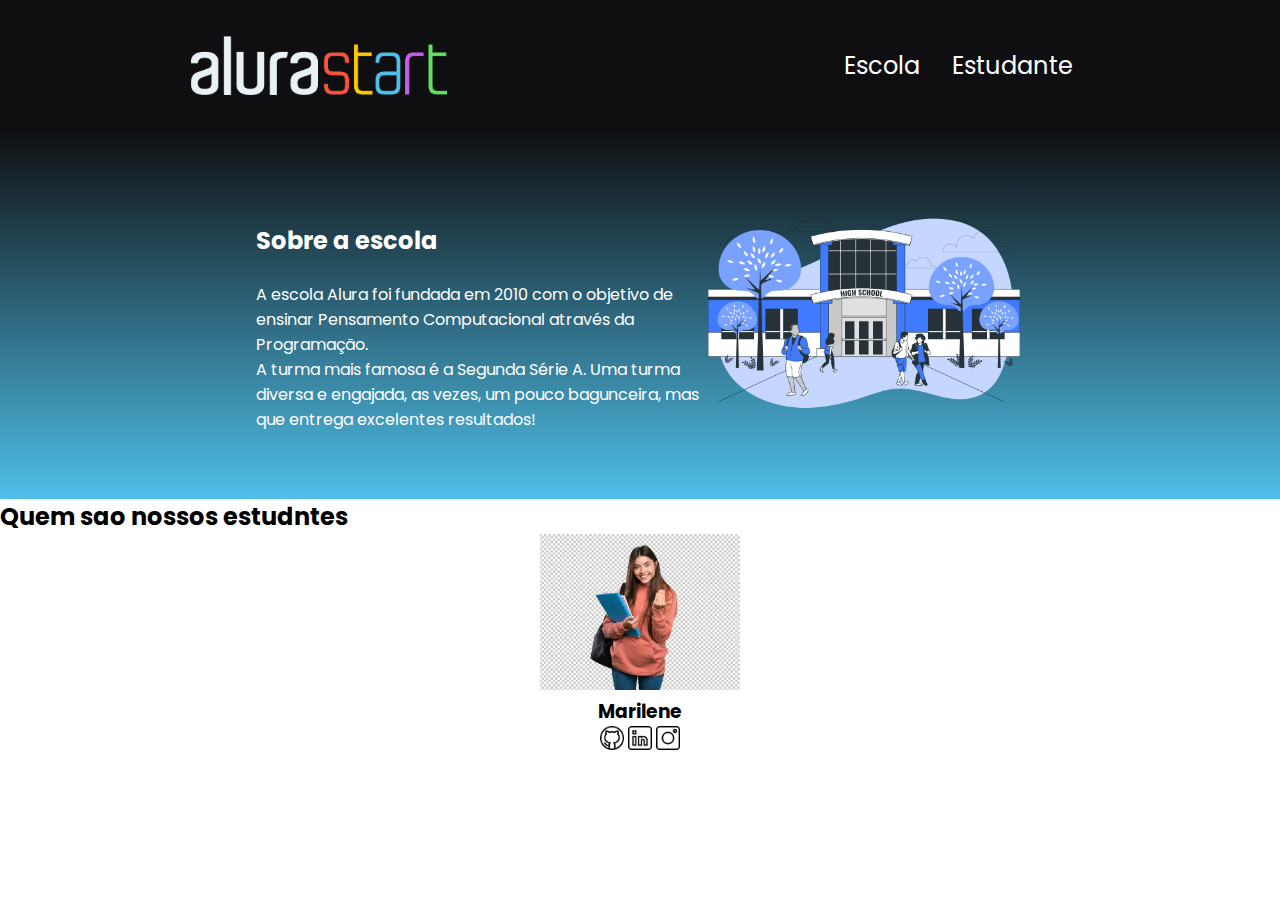
<file: index.html>
<!DOCTYPE html>
<html lang="en">
<head>
    <meta charset="UTF-8">
    <meta http-equiv="X-UA-Compatible" content="IE=edge">
    <meta name="viewport" content="width=device-width, initial-scale=1.0">
    <title>Document</title>
    <link rel="stylesheet" href="style.css">
    <link rel="preconnect" href="https://fonts.googleapis.com">
    <link rel="preconnect" href="https://fonts.gstatic.com" crossorigin>
    <link href="https://fonts.googleapis.com/css2?family=Poppins:ital,wght@0,400;0,700;1,400&display=swap" rel="stylesheet">
</head>
<body>
    <header class="cabeçalho">
        <img class="cabeçalho-imagem" src="alurastart logo.png" alt="logo da alura start">
        <ul class="cabeçalho lista">
         <li class="cabeçalho-lista-item">Escola</li>
         <li class="cabeçalho-lista-item">Estudante</li>
    
        </ul>
    </header>
    <section class="Escola"> 
        <div class="escola-div-conteudo">
            <h2 class="escola-titulo"> Sobre a escola</h2>
         <p class="Escola-texto-um"> A escola Alura foi fundada em 2010 com o objetivo de ensinar Pensamento Computacional através da Programação. </p>
         <p class="Escola-testo-dois"> A turma mais famosa é a Segunda Série A. Uma turma diversa e engajada, as vezes, um pouco bagunceira, mas que entrega excelentes resultados!</p>
        
        </div>
       <img class="escola-imagem" src="High School-bro.png" alt="Escola">
    </section>
    <section class="Estudante">
        <h2 class="estudante-titulo">Quem sao nossos estudntes</h2>
        <div class="estudante-div"> 
         <img class="estudante-imagem" src="mulher-nova-do-estudante-que-guarda-os-cadernos-que-convidam-para-vir-com-mao-feliz-que-voce-veio_1368-43722.avif" alt="foto da marilene">
         <h3 class="estudante-nome"> Marilene </h3>
         <img class="estudante-iconi" src="github.png" alt="iconi githab">
         <img class="estudante-iconi" src="linkedin.png" alt="iconi linkeding">
         <img class="estudante-iconi" src="instagram.png" alt="iconi instagram">
        </div>
    </section>
   
</body>
</html>
</file>
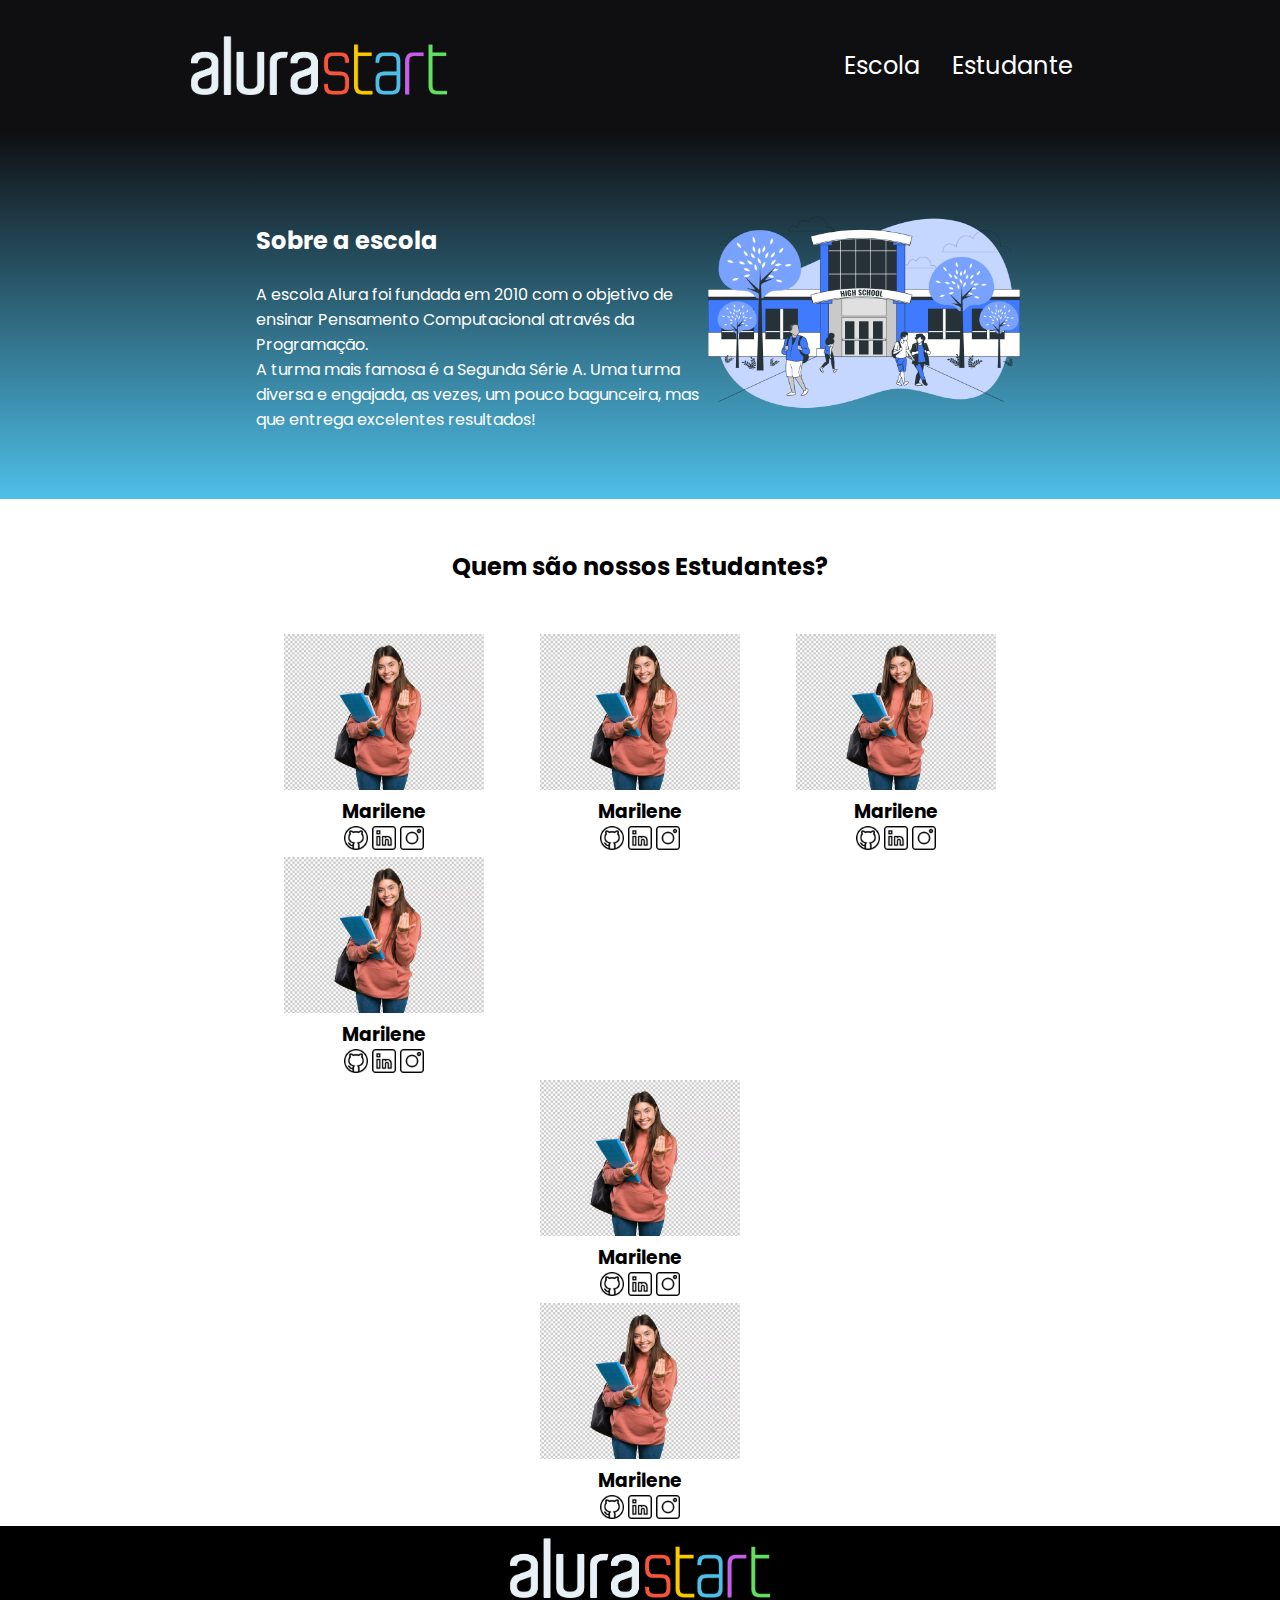
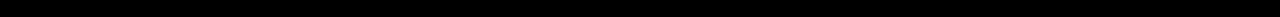
<file: site-html-css-criativo ALFEU/index.html>
<!DOCTYPE html>
<html lang="en">
<head>
    <meta charset="UTF-8">
    <meta http-equiv="X-UA-Compatible" content="IE=edge">
    <meta name="viewport" content="width=device-width, initial-scale=1.0">
    <title>Document</title>
    <link rel="stylesheet" href="style.css">
    <link rel="preconnect" href="https://fonts.googleapis.com">
    <link rel="preconnect" href="https://fonts.gstatic.com" crossorigin>
    <link href="https://fonts.googleapis.com/css2?family=Poppins:ital,wght@0,400;0,700;1,400&display=swap" rel="stylesheet">
</head>
<body>
    <header class="cabeçalho">
        <img class="cabeçalho-imagem" src="alurastart logo.png" alt="logo da alura start">
        <ul class="cabeçalho lista">
         <li class="cabeçalho-lista-item">Escola</li>
         <li class="cabeçalho-lista-item">Estudante</li>
    
        </ul>
    </header>
    <section class="Escola"> 
        <div class="escola-div-conteudo">
            <h2 class="escola-titulo"> Sobre a escola</h2>
         <p class="Escola-texto-um"> A escola Alura foi fundada em 2010 com o objetivo de ensinar Pensamento Computacional através da Programação. </p>
         <p class="Escola-testo-dois"> A turma mais famosa é a Segunda Série A. Uma turma diversa e engajada, as vezes, um pouco bagunceira, mas que entrega excelentes resultados!</p>
        
        </div>
       <img class="escola-imagem" src="High School-bro.png" alt="Escola">
    </section>
    <section class="Estudante">
        <h2 class="estudante-titulo">Quem são nossos Estudantes?</h2>
       <div class="estudante-todos">
        <span></span>
        <div class="estudante-div"> 
            <div class="estudante-div">
         <img class="estudante-imagem" src="mulher-nova-do-estudante-que-guarda-os-cadernos-que-convidam-para-vir-com-mao-feliz-que-voce-veio_1368-43722.avif" alt="foto da marilene">
         <h3 class="estudante-nome"> Marilene </h3>
         <a href="https://github.com/alfeueberhardt"><img class="estudante-iconi" src="github.png" alt="iconi githab"></a>
         <img class="estudante-iconi" src="linkedin.png" alt="iconi linkeding">
         <img class="estudante-iconi" src="instagram.png" alt="iconi instagram">
        </div>
        <div class="estudante-div"> 
            <img class="estudante-imagem" src="mulher-nova-do-estudante-que-guarda-os-cadernos-que-convidam-para-vir-com-mao-feliz-que-voce-veio_1368-43722.avif" alt="foto da marilene">
            <h3 class="estudante-nome"> Marilene </h3>
            <a href="https://github.com/alfeueberhardt"><img class="estudante-iconi" src="github.png" alt="iconi githab"></a>
            <img class="estudante-iconi" src="linkedin.png" alt="iconi linkeding">
            <img class="estudante-iconi" src="instagram.png" alt="iconi instagram">
           </div>
    </div>  
    <div class="estudante-div"> 
        <img class="estudante-imagem" src="mulher-nova-do-estudante-que-guarda-os-cadernos-que-convidam-para-vir-com-mao-feliz-que-voce-veio_1368-43722.avif" alt="foto da marilene">
        <h3 class="estudante-nome"> Marilene </h3>
        <a href="https://github.com/alfeueberhardt"><img class="estudante-iconi" src="github.png" alt="iconi githab"></a>
        <img class="estudante-iconi" src="linkedin.png" alt="iconi linkeding">
        <img class="estudante-iconi" src="instagram.png" alt="iconi instagram">
       </div>
       <div class="estudante-div"> 
        <img class="estudante-imagem" src="mulher-nova-do-estudante-que-guarda-os-cadernos-que-convidam-para-vir-com-mao-feliz-que-voce-veio_1368-43722.avif" alt="foto da marilene">
        <h3 class="estudante-nome"> Marilene </h3>
        <a href="https://github.com/alfeueberhardt"><img class="estudante-iconi" src="github.png" alt="iconi githab"></a>
        <img class="estudante-iconi" src="linkedin.png" alt="iconi linkeding">
        <img class="estudante-iconi" src="instagram.png" alt="iconi instagram">
       </div> 
      </div>
      <div class="estudante-div"> 
        <img class="estudante-imagem" src="mulher-nova-do-estudante-que-guarda-os-cadernos-que-convidam-para-vir-com-mao-feliz-que-voce-veio_1368-43722.avif" alt="foto da marilene">
        <h3 class="estudante-nome"> Marilene </h3>
        <a href="https://github.com/alfeueberhardt"><img class="estudante-iconi" src="github.png" alt="iconi githab"></a>
        <img class="estudante-iconi" src="linkedin.png" alt="iconi linkeding">
        <img class="estudante-iconi" src="instagram.png" alt="iconi instagram">
       </div>
       <div class="estudante-div"> 
        <img class="estudante-imagem" src="mulher-nova-do-estudante-que-guarda-os-cadernos-que-convidam-para-vir-com-mao-feliz-que-voce-veio_1368-43722.avif" alt="foto da marilene">
        <h3 class="estudante-nome"> Marilene </h3>
        <a href="https://github.com/alfeueberhardt"><img class="estudante-iconi" src="github.png" alt="iconi githab"></a>
        <img class="estudante-iconi" src="linkedin.png" alt="iconi linkeding">
        <img class="estudante-iconi" src="instagram.png" alt="iconi instagram">
       </div> 
    </section>
<footer class="rodape">
<img class="rodape-imagem" src="alurastart logo.png" alt="logo da start">
</footer>
   
</body>
</html>
</file>
<file: style.css>
*{
    margin: 0;
    padding: 0;
}
body{
    font-family: 'Poppins', sans-serif;
}
.cabeçalho{
    background-color: #0F0F11;
    color: white;
    display: flex;
    justify-content: space-around;
    align-items: center;
    padding: 24px 0;
}
.cabeçalho-imagem{
    width: 20%;
}
.cabeçalho-lista-item{
    display: inline-block;
    margin: 0 16px;
    font-size: 24px;
}
.escola-imagem{
    width: 25%;
}
.Escola{
    background-image: linear-gradient(#0F0F11,#4EBFE9);
    color: white;
    display: flex;
    justify-content: center;
    align-items: center;
    padding: 24px 0;
}
.escola-div-conteudo{
    width: 35%;
}
.escola-titulo{
    padding: 24px 0;
}
.estudante-imagem{
    width: 200px;
}
.estudante-iconi{
    width: 24px;
}
.estudante-div{
    text-align: center;
}
</file>
<file: site-html-css-criativo ALFEU/style.css>
*{
    margin: 0;
    padding: 0;
}
body{
    font-family: 'Poppins', sans-serif;
}
.cabeçalho{
    background-color: #0F0F11;
    color: white;
    display: flex;
    justify-content: space-around;
    align-items: center;
    padding: 24px 0;
}
.cabeçalho-imagem{
    width: 20%;
}
.cabeçalho-lista-item{
    display: inline-block;
    margin: 0 16px;
    font-size: 24px;
}
.escola-imagem{
    width: 25%;
}
.Escola{
    background-image: linear-gradient(#0F0F11,#4EBFE9);
    color: white;
    display: flex;
    justify-content: center;
    align-items: center;
    padding: 24px 0;
}
.escola-div-conteudo{
    width: 35%;
}
.escola-titulo{
    padding: 24px 0;
}
.estudante-imagem{
    width: 200px;
}
.estudante-iconi{
    width: 24px;
}
.estudante-div{
    text-align: center;
}
.estudante-titulo{
    text-align: center;
    padding: 50px 0;
}
.estudante-todos{
    display: grid;
    grid-template-columns: 20% 20% 20% 20% 20%;
}
.rodape{
    background-color: black;
    text-align: center;
}
.rodape-imagem{
    height: 60px;
    padding: 12px 0;
 }
</file>
